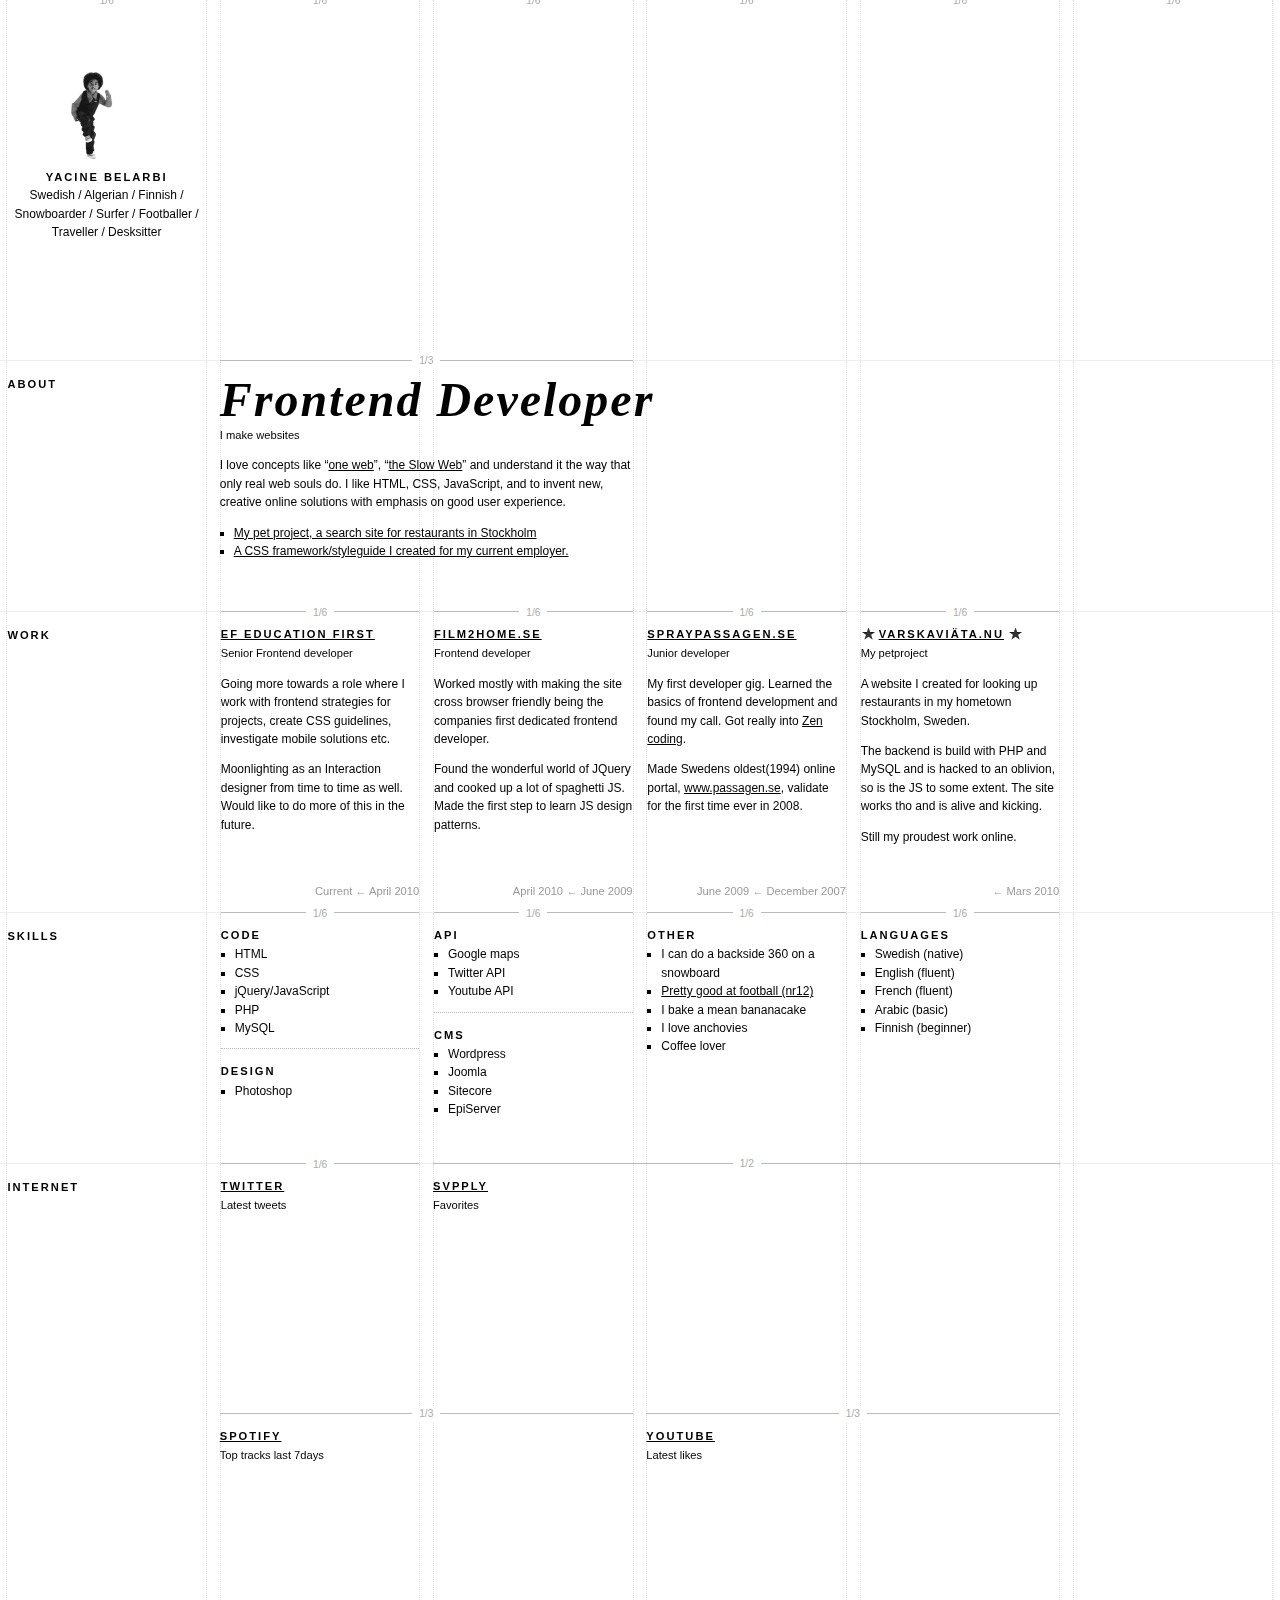
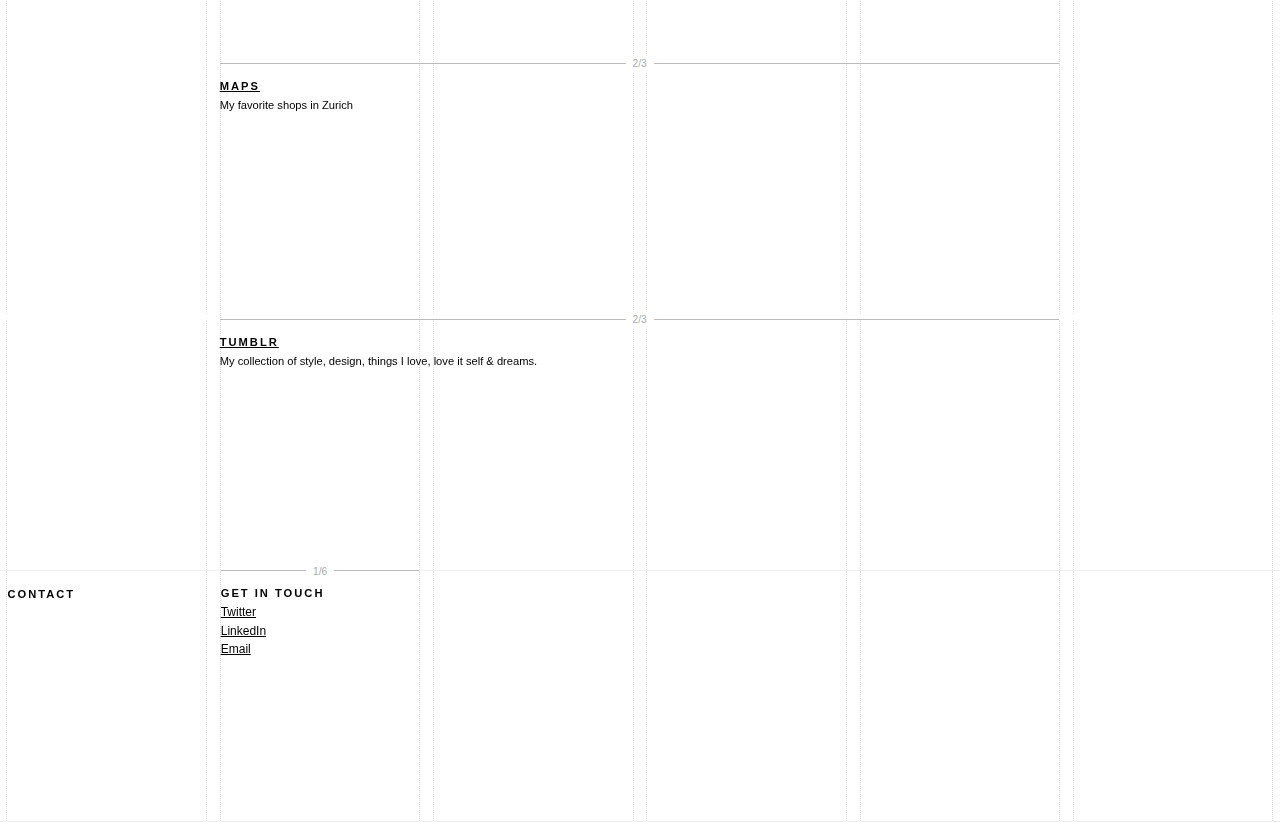
<file: index.html>
<!doctype html>
<!--[if lt IE 7 ]> <html class="no-js ie6" lang="en"> <![endif]-->
<!--[if IE 7 ]>    <html class="no-js ie7" lang="en"> <![endif]-->
<!--[if IE 8 ]>    <html class="no-js ie8" lang="en"> <![endif]-->
<!--[if (gte IE 9)|!(IE)]><!--> <html class="no-js" lang="en"> <!--<![endif]-->
<head>
	<meta charset="utf-8">
	<meta http-equiv="X-UA-Compatible" content="IE=edge,chrome=1">
	<title>tittavadjagkan.se - Yacine Belarbi</title>
	<meta name="description" content="" />
	<meta name="author" content="" />
	<meta name="viewport" content="width=device-width, initial-scale=1.0" />
	<link rel="shortcut icon" href="/favicon.ico" />
	<link rel="apple-touch-icon" href="/apple-touch-icon.png"/>
	<link rel="stylesheet" href="css/base.normalize.css"/>
	<link rel="stylesheet" href="css/base.grid.css"/>	
	<link rel="stylesheet" href="css/base.media.css"/>	
	<link rel="stylesheet" href="css/main.css"/>
	<script type="text/javascript" src="js/libs/modernizr.custom.59577.js"></script>
</head>
<body>
	<div class="page">
		<section class="line header">
			<header class="unit size1of6 col">
				<div class="logo">
					<img alt="Logo" width="100" src="img/dance.gif" />
					<h1><span>Yacine Belarbi<i style="display: none;">The markup artist</i></h1>
					<div>Swedish / Algerian / Finnish / Snowboarder / Surfer / Footballer / Traveller / Desksitter</div>
				</div>
				<div id="nowPlayingSection" class="marquee">
				</div>
			</header>
			<div class="unit size1of6 col"></div>
			<div class="unit size1of6 col"></div>
			<div class="unit size1of6 col"></div>
			<div class="unit size1of6 col"></div>
			<div class="unit size1of6 col"></div>
		</section>
		<section class="line intro introCarousel">
			<header class="unit size1of6">
				<h3><span>About</span></h3>
			</header>
			<article class="unit size1of6 carouselItem">
				<div class="col2 col ">
					<h4 class="bigTitle">Frontend Developer</h4>
					<small>I make websites</small>
					<p>I love concepts like “<a target="_blank" href="http://adactio.com/journal/1716/">one web</a>”, “<a target="_blank" href="http://blog.jackcheng.com/post/25160553986/the-slow-web">the Slow Web</a>” and understand it the way that only real web souls do. I like HTML, CSS, JavaScript, and to invent new, creative online solutions with emphasis on good user experience.</p>
					<ul>
						<li><a target="_blank" href="http://www.varskaviata.nu">My pet project, a search site for restaurants in Stockholm</a></li>
						<li><a target="_blank" href="http://www.ef.co.uk/2012/styleguide/index.html">A CSS framework/styleguide I created for my current employer.</a></li>
					</ul>					
				</div>
			</article>
			<div class="unit size1of6"></div>
			<article class="unit size1of6 carouselItem" style="display:none;">
				<div class="col2 col">
					<h4 class="bigTitle">Multinational</h4>
					<small>Algerian? Swedish? Finnish?</small>
					<p>My answer on where I am from varies depending on who ask and what situation im in. Its quite convenient actually. So her is the story: Im born in Algeria by a Finnish mother and an Algerian father. Moved to Sweden by the age of 2. Lived there until the age of 27. Moved to switzerland and been living here for the last 3 years. </p>
				</div>	
			</article>
			<div class="unit size1of6"></div>
			<article class="unit size1of6 carouselItem"  style="display:none;">
				<div class="col2 col">
					<h4 class="bigTitle">I do sports</h4>
					<small>I love doing sports</small>
					<p>Been a avid football(soccer) fan since early age. Started playing football at the age of 6 and played at a semi professional level for several years during my studies. Im quite a keen snowboarder as well. It really kicked off when I moved to Switzerland. So did my passion for tennis. It is, after all, Federer land.</p>
					<ul>
						<li><a target="_blank" href="http://youtu.be/h7_ZJ2AblNI">Some of my football skills caught on video, nr 12</a></li>
						<li><a target="_blank" href="http://www.youtube.com/watch?v=SWgybWR4qv4">Me flying into frame at 25sec</a></li>
					</ul>
				</div>
			</article>
			<div class="unit size1of6 "></div>
			<div class="unit size1of6 "></div>			
		</section>
		<section class="line workCarousel">
			<header class="unit size1of6 workUnit">
					<h3><span>Work</span></h3>
			</header>
			<article class="unit size1of6 workUnit col carouselItem">
					<h4><a href="http://www.ef.com" target="_blank">EF Education First</a></h4>
					<small>Senior Frontend developer</small>
					<div class="desc">
						<p>Going more towards a role where I work with frontend strategies for projects, create CSS guidelines, investigate mobile solutions etc.</p><p>Moonlighting as an Interaction designer from time to time as well. Would like to do more of this in the future.</p>
					</div>
					<span class="dateStamp">Current ← April 2010</span>
			</article>
			<article class="unit size1of6 workUnit col carouselItem">
					<h4><a href="http://www.film2home.se" target="_blank">Film2home.se</a></h4>
					<small>Frontend developer</small>
					<div class="desc">
						<p>Worked mostly with making the site cross browser friendly being the companies first dedicated frontend developer.</p><p>Found the wonderful world of JQuery and cooked up a lot of spaghetti JS. Made the first step to learn JS design patterns.</p>
					</div>
					<span class="dateStamp">April 2010 ← June 2009</span>
			</article>
			<article class="unit size1of6 workUnit col carouselItem">
					<h4><a href="http://www.spraypassagen.se" target="_blank">spraypassagen.se</a></h4>
					<small>Junior developer</small>
					<div class="desc">
						<p>My first developer gig. Learned the basics of frontend development and found my call. Got really into <a href="http://www.csszengarden.com">Zen coding</a>.<p>Made Swedens oldest(1994) online portal, <a href="http://www.passagen.se" target="_blank">www.passagen.se</a>, validate for the first time ever in 2008.</p>
					</div>
					<span class="dateStamp">June 2009 ← December 2007</span>
			</article>
			<article class="unit size1of6 workUnit col carouselItem">
					<h4><a href="http://www.varskaviata.nu" target="_blank" class="icon-star">varskaviäta.nu</a></h4>
					<small>My petproject</small>
					<div class="desc">
						<p>A website I created for looking up restaurants in my hometown Stockholm, Sweden. </p>
						<p>The backend is build with PHP and MySQL and is hacked to an oblivion, so is the JS to some extent. The site works tho and is alive and kicking. </p>
						<p>Still my proudest work online.</p>

					</div>
					<span class="dateStamp">← Mars 2010</span>
			</article>			
			<div class="unit size1of6 workUnit"></div>
		</section>		
		<section class="line sectionSkills">
			<header class="unit size1of6">
				<h3><span>Skills</span></h3>
			</header>
			<article class="unit size1of6 col">
					<h4>Code</h4>
					<ul class="listBorder">
						<li>HTML</li>
						<li>CSS</li>
						<li>jQuery/JavaScript</li>
						<li>PHP</li>
						<li>MySQL</li>
					</ul>
					<h4>Design</h4>
					<ul class="listBorder">
						<li>Photoshop</li>
					</ul>						
			</article>
			<article class="unit size1of6 col">
					<h4>API</h4>
					<ul class="listBorder">
						<li>Google maps</li>
						<li>Twitter API</li>
						<li>Youtube API</li>
					</ul>		
					<h4>CMS</h4>
					<ul class="listBorder">
						<li>Wordpress</li>
						<li>Joomla</li>
						<li>Sitecore</li>
						<li>EpiServer</li>
					</ul>								
			</article>	
			<article class="unit size1of6 col">
					<h4>Other</h4>
					<ul class="listBorder">
						<li>I can do a backside 360 on a snowboard</li>
						<li><a target="_blank" href="http://youtu.be/h7_ZJ2AblNI">Pretty good at football (nr12)</a></li>
						<li>I bake a mean bananacake</li>
						<li>I love anchovies</li>						
						<li>Coffee lover</li>
					</ul>
			</article>	
			<article class="unit size1of6 col">
					<h4>Languages</h4>
					<ul class="listBorder">
						<li>Swedish (native)</li>
						<li>English (fluent)</li>
						<li>French (fluent)</li>						
						<li>Arabic (basic)</li>
						<li>Finnish (beginner)</li>
					</ul>
			</article>
			<div class="unit size1of6"></div>						
		</section>
		<section class="line noDivider">
			<header class="unit size1of6">
					<h3><span>Internet</span></h3>
			</header>
			<article class="unit size1of6 col">
				<h4><a href="http://twitter.com/moppedisco" target="_blank">Twitter</a></h4>
				<small>Latest tweets</small>
				<div id="twitterSection">
				</div>
			</article>
			<article class="unit size1of6">
				<div class="col3 col">
					<h4><a href="https://svpply.com/moppedisco" target="_blank">Svpply</a></h4>
					<small>Favorites</small>
					<ul id="svpplySection" class="svpply_items">
					</ul>
				</div>
			</article>
			<div class="unit size1of6"></div>	
			<div class="unit size1of6"></div>	
			<div class="unit size1of6"></div>											
		</section>
		<section class="line noDivider">
			<div class="unit size1of6"></div>
			<article class="unit size1of6">
				<div class="col2 col">
					<h4><a href="http://www.lastfm.se/user/moppedisco" target="_blank">Spotify</a></h4>
					<small>Top tracks last 7days</small>
					<ol id="spotifySection" class="spotifyList listSection">					
					</ol>
				</div>
			</article>	
			<div class="unit size1of6"></div>					
			<article class="unit size1of6">
				<div class="col2 col">
					<h4><a href="http://www.youtube.com/user/moppedisco" target="_blank">Youtube</a></h4>
					<small>Latest likes</small>
					<ol id="youtubeSection" class="listSection">
					</ol>
				</div>
			</article>				
			<div class="unit size1of6"></div>	
			<div class="unit size1of6"></div>				
		</section>
		<section class="line noDivider">
			<div class="unit size1of6"></div>
			<article class="unit size1of6">
				<div class="myMap col col4">
					<h4><a href="http://goo.gl/maps/jY9B9" target="_blank">Maps</a></h4>
					<small>My favorite shops in Zurich</small>
					<iframe width="425" height="350" frameborder="0" scrolling="no" marginheight="0" marginwidth="0" src="http://maps.google.com/maps/ms?msa=0&amp;msid=216306688879260491636.00049c635a5c7683a2b57&amp;ie=UTF8&amp;t=m&amp;ll=47.375337,8.529854&amp;spn=0.040687,0.072956&amp;z=13&amp;output=embed"></iframe>
				</div>
			</article>
			<div class="unit size1of6"></div>
			<div class="unit size1of6"></div>
			<div class="unit size1of6"></div>
			<div class="unit size1of6"></div>
		</section>
		<section class="line">
			<div class="unit size1of6"></div>
			<article class="unit size1of6">
				<div class="col4 col">
					<h4><a href="http://iamaltofctrl.tumblr.com" target="_blank">Tumblr</a></h4>
					<small>My collection of style, design, things I love, love it self &amp; dreams.</small>
					<div id="tumblrSection" class="imgList">
					</div>
					<div class="tumblrOverlay">THIS IS AND OVERLAY</div>
				</div>
			</article>
			<div class="unit size1of6"></div>	
			<div class="unit size1of6"></div>	
			<div class="unit size1of6"></div>	
			<div class="unit size1of6"></div>							
		</section>
		<section class="line">
			<header class="unit size1of6">
				<h3><span>Contact</span></h3>
			</header>
			<article class="unit size1of6 col">
				<h4>get in touch</h4>
				<div><a class="" href="http://twitter.com/moppedisco" target="_blank">Twitter</a></div>
				<div><a class="" href="http://ch.linkedin.com/in/yacinebelarbi" target="_blank">LinkedIn</a></div>
				<div><a class="" href="mailto:yacbel@gmail.com">Email</a></div>
			</article>			
			<div class="unit size1of6"></div>
			<div class="unit size1of6"></div>
			<div class="unit size1of6"></div>
			<div class="unit size1of6"></div>										
		</section>
	</div>
<script src="http://www.google.com/jsapi" type="text/javascript"></script>
<script type="text/javascript">
	google.load("jquery", "1.7.1");
	google.load("swfobject", "2.1");
</script>  
<script type="text/javascript" src="js/libs/mustache.js"></script>
<script type="text/javascript" src="js/main kopia.js"></script>
<script type="text/javascript">
	YB.initialize();
</script>

<!-- Google Analytics-->
<script type="text/javascript">
var gaJsHost = (("https:" == document.location.protocol) ? "https://ssl." : "http://www.");
document.write(unescape("%3Cscript src='" + gaJsHost + "google-analytics.com/ga.js' type='text/javascript'%3E%3C/script%3E"));
</script>
<script type="text/javascript">
try {
var pageTracker = _gat._getTracker("UA-6684115-1");
pageTracker._trackPageview();
} catch(err) {}</script>	
<!-- END Google Analytics -->
</body>
</file>
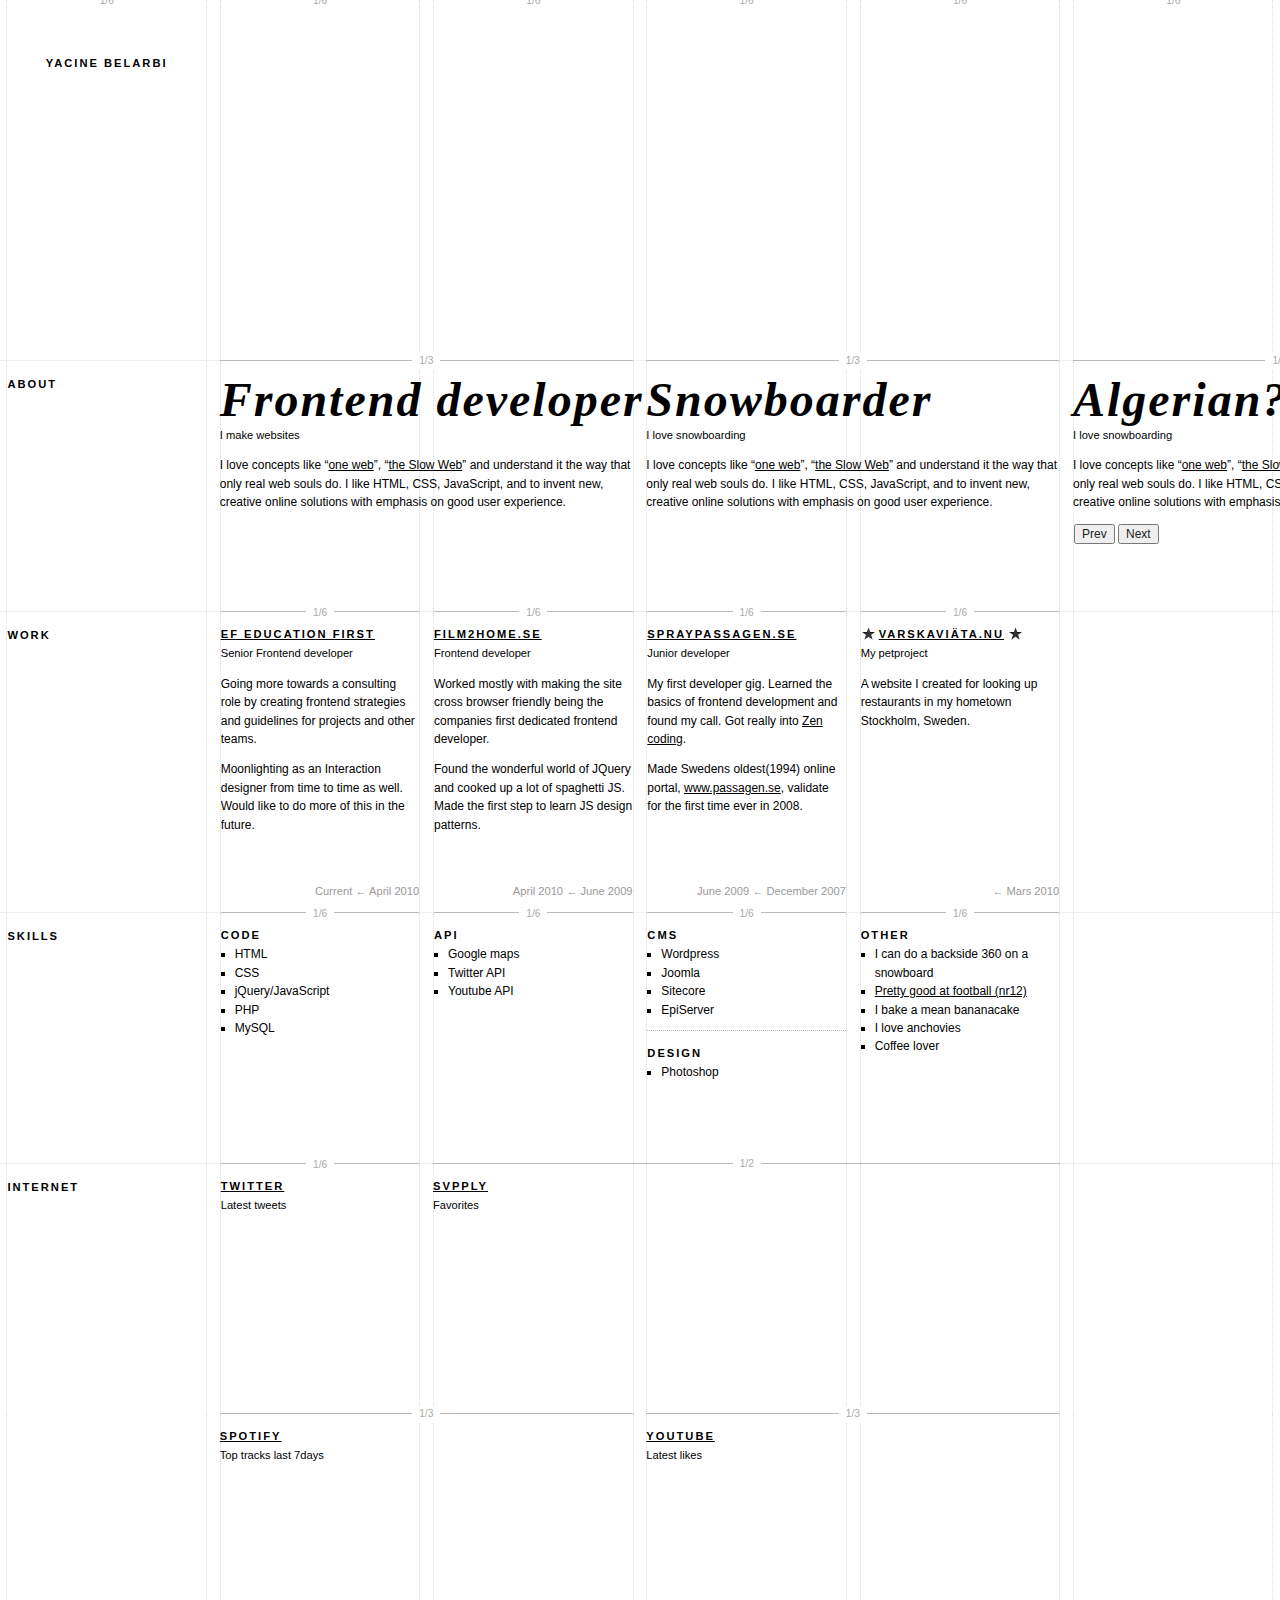
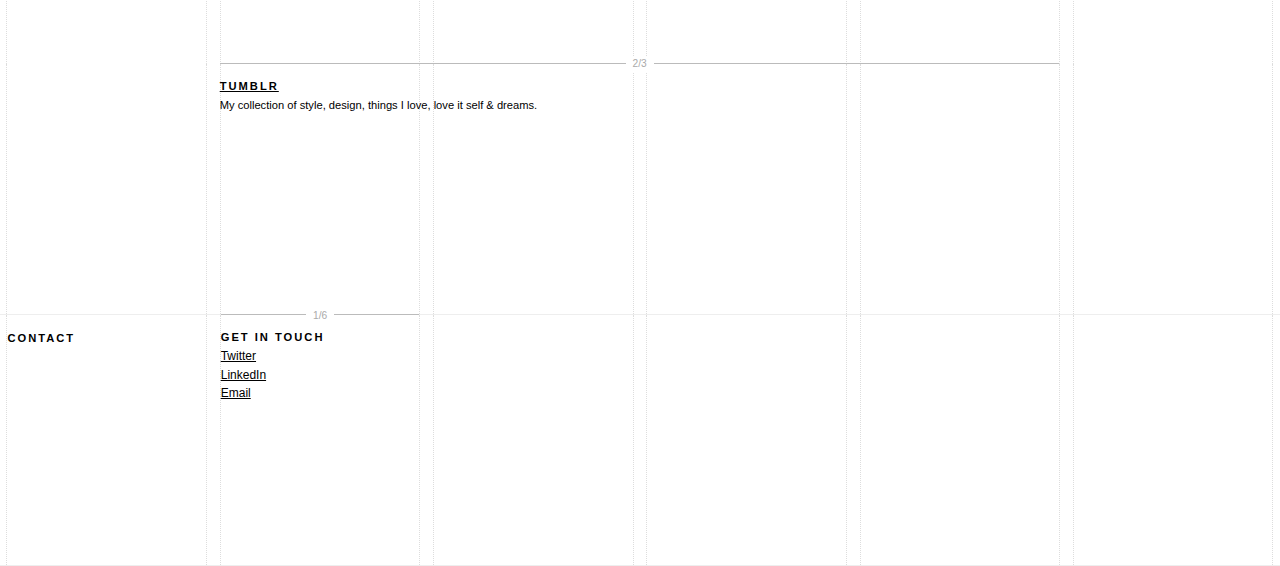
<file: index_with_slide.html>
<!doctype html>
<!--[if lt IE 7 ]> <html class="no-js ie6" lang="en"> <![endif]-->
<!--[if IE 7 ]>    <html class="no-js ie7" lang="en"> <![endif]-->
<!--[if IE 8 ]>    <html class="no-js ie8" lang="en"> <![endif]-->
<!--[if (gte IE 9)|!(IE)]><!--> <html class="no-js" lang="en"> <!--<![endif]-->
<head>
	<meta charset="utf-8">
	<meta http-equiv="X-UA-Compatible" content="IE=edge,chrome=1">
	<title>Yacine Belarbi - tittavadjagkan.se</title>
	<meta name="description" content="" />
	<meta name="author" content="" />
	<meta name="viewport" content="width=device-width, initial-scale=1.0" />
	<link rel="shortcut icon" href="/favicon.ico" />
	<link rel="apple-touch-icon" href="/apple-touch-icon.png"/>
	<link rel="stylesheet" href="css/base.normalize.css"/>
	<link rel="stylesheet" href="css/base.grid.css"/>	
	<link rel="stylesheet" href="css/base.media.css"/>	
	<link rel="stylesheet" href="css/main.css"/>
	<script type="text/javascript" src="js/libs/modernizr.custom.59577.js"></script>
</head>
<body>
	<div class="page">
		<section class="line header">
			<header class="unit size1of6 col">
				<div class="logo">
					<h1><span>Yacine Belarbi<i style="display: none;">The markup artist</i></h1>
					<img alt="Logo" width="100" src="img/me2.png" style="display: none;"/>
				</div>
				<div id="nowPlayingSection" class="marquee" data-target="nowPlayingTpl" data-script="loadAjax" data-url="http://ws.audioscrobbler.com/2.0/?method=user.getrecenttracks&user=moppedisco&api_key=751f646ff078929140ae0d72344c6a2f&format=json&limit=1">
				</div>
			</header>
			<div class="unit size1of6 col"></div>
			<div class="unit size1of6 col"></div>
			<div class="unit size1of6 col"></div>
			<div class="unit size1of6 col"></div>
			<div class="unit size1of6 col"></div>
		</section>
		<section class="line intro">
			<header class="unit size1of6">
					<h3><span>About</span></h3>
			</header>
			<article class="unit size1of6 carouselItem">
				<div class="col2 col ">
					<h4 class="bigTitle">Frontend developer</h4>
					<small>I make websites</small>
					<p>I love concepts like “<a target="_blank" href="http://adactio.com/journal/1716/">one web</a>”, “<a target="_blank" href="http://blog.jackcheng.com/post/25160553986/the-slow-web">the Slow Web</a>” and understand it the way that only real web souls do. I like HTML, CSS, JavaScript, and to invent new, creative online solutions with emphasis on good user experience.</p>
				</div>
			</article>
			<div class="unit size1of6"></div>
			<article class="unit size1of6 carouselItem">
				<div class="col2 col">
					<h4 class="bigTitle">Snowboarder</h4>
					<small>I love snowboarding</small>
					<p>I love concepts like “<a target="_blank" href="http://adactio.com/journal/1716/">one web</a>”, “<a target="_blank" href="http://blog.jackcheng.com/post/25160553986/the-slow-web">the Slow Web</a>” and understand it the way that only real web souls do. I like HTML, CSS, JavaScript, and to invent new, creative online solutions with emphasis on good user experience.</p>
				</div>	
			</article>
			<div class="unit size1of6"></div>
			<article class="unit size1of6 carouselItem">
				<div class="col2 col">
					<h4 class="bigTitle">Algerian?</h4>
					<small>I love snowboarding</small>
					<p>I love concepts like “<a target="_blank" href="http://adactio.com/journal/1716/">one web</a>”, “<a target="_blank" href="http://blog.jackcheng.com/post/25160553986/the-slow-web">the Slow Web</a>” and understand it the way that only real web souls do. I like HTML, CSS, JavaScript, and to invent new, creative online solutions with emphasis on good user experience.</p>
				</div>
				
				<button class="btn prev">Prev</button>
				<button class="btn next">Next</button>
			</article>
		</section>
		<section class="line">
			<header class="unit size1of6 workUnit">
					<h3><span>Work</span></h3>
			</header>
			<article class="unit size1of6 workUnit col">
					<h4><a href="http://www.ef.com" target="_blank">EF Education First</a></h4>
					<small>Senior Frontend developer</small>
					<div class="desc">
						<p>Going more towards a consulting role by creating frontend strategies and guidelines for projects and other teams.</p><p>Moonlighting as an Interaction designer from time to time as well. Would like to do more of this in the future.</p>
					</div>
					<span class="dateStamp">Current ← April 2010</span>
			</article>
			<article class="unit size1of6 workUnit col">
					<h4><a href="http://www.film2home.se" target="_blank">Film2home.se</a></h4>
					<small>Frontend developer</small>
					<div class="desc">
						<p>Worked mostly with making the site cross browser friendly being the companies first dedicated frontend developer.</p><p>Found the wonderful world of JQuery and cooked up a lot of spaghetti JS. Made the first step to learn JS design patterns.</p>
					</div>
					<span class="dateStamp">April 2010 ← June 2009</span>
			</article>
			<article class="unit size1of6 workUnit col">
					<h4><a href="http://www.spraypassagen.se" target="_blank">spraypassagen.se</a></h4>
					<small>Junior developer</small>
					<div class="desc">
						<p>My first developer gig. Learned the basics of frontend development and found my call. Got really into <a href="http://www.csszengarden.com">Zen coding</a>.<p>Made Swedens oldest(1994) online portal, <a href="http://www.passagen.se" target="_blank">www.passagen.se</a>, validate for the first time ever in 2008.</p>
					</div>
					<span class="dateStamp">June 2009 ← December 2007</span>
			</article>
			<article class="unit size1of6 workUnit col">
					<h4><a href="http://www.varskaviata.nu" target="_blank" class="icon-star">varskaviäta.nu</a></h4>
					<small>My petproject</small>
					<div class="desc">
						<p>A website I created for looking up restaurants in my hometown Stockholm, Sweden.</p>
					</div>
					<span class="dateStamp">← Mars 2010</span>
			</article>			
			<div class="unit size1of6 workUnit"></div>
		</section>		
		<section class="line">
			<header class="unit size1of6">
				<h3><span>Skills</span></h3>
			</header>
			<article class="unit size1of6 col">
					<h4>Code</h4>
					<ul class="listBorder">
						<li>HTML</li>
						<li>CSS</li>
						<li>jQuery/JavaScript</li>
						<li>PHP</li>
						<li>MySQL</li>
					</ul>
			</article>
			<article class="unit size1of6 col">
					<h4>API</h4>
					<ul class="listBorder">
						<li>Google maps</li>
						<li>Twitter API</li>
						<li>Youtube API</li>
					</ul>					
			</article>	
			<article class="unit size1of6 col">
					<h4>CMS</h4>
					<ul class="listBorder">
						<li>Wordpress</li>
						<li>Joomla</li>
						<li>Sitecore</li>
						<li>EpiServer</li>
					</ul>
					<h4>Design</h4>
					<ul class="listBorder">
						<li>Photoshop</li>
					</ul>	
			</article>	
			<article class="unit size1of6 col">
					<h4>Other</h4>
					<ul class="listBorder">
						<li>I can do a backside 360 on a snowboard</li>
						<li><a target="_blank" href="http://youtu.be/h7_ZJ2AblNI">Pretty good at football (nr12)</a></li>
						<li>I bake a mean bananacake</li>
						<li>I love anchovies</li>						
						<li>Coffee lover</li>
					</ul>
			</article>
			<div class="unit size1of6"></div>						
		</section>
		<section class="line noDivider">
			<header class="unit size1of6">
					<h3><span>Internet</span></h3>
			</header>
			<article class="unit size1of6 col">
				<h4><a href="http://twitter.com/moppedisco" target="_blank">Twitter</a></h4>
				<small>Latest tweets</small>
				<div id="twitterSection">
				</div>
			</article>
			<article class="unit size1of6">
				<div class="col3 col">
					<h4><a href="https://svpply.com/moppedisco" target="_blank">Svpply</a></h4>
					<small>Favorites</small>
					<ul id="svpplySection" class="svpply_items">
					</ul>
				</div>
			</article>
			<div class="unit size1of6"></div>	
			<div class="unit size1of6"></div>	
			<div class="unit size1of6"></div>											
		</section>
		<section class="line noDivider">
			<div class="unit size1of6"></div>
			<article class="unit size1of6">
				<div class="col2 col">
				<h4><a href="http://www.lastfm.se/user/moppedisco" target="_blank">Spotify</a></h4>
				<small>Top tracks last 7days</small>
				<ol id="spotifySection" class="spotifyList listSection">					
				</ol>
				</div>
			</article>	
			<div class="unit size1of6"></div>					
			<article class="unit size1of6">
				<div class="col2 col">
				<h4><a href="http://www.youtube.com/user/moppedisco" target="_blank">Youtube</a></h4>
				<small>Latest likes</small>
				<ol id="youtubeSection" class="listSection">
				</ol>
				</div>
			</article>				
			<div class="unit size1of6"></div>	
			<div class="unit size1of6"></div>				
		</section>
		<section class="line">
			<div class="unit size1of6"></div>
			<article class="unit size1of6">
				<div class="col4 col">
					<h4><a href="http://iamaltofctrl.tumblr.com" target="_blank">Tumblr</a></h4>
					<small>My collection of style, design, things I love, love it self &amp; dreams.</small>
					<div id="tumblrSection" class="imgList">
					</div>
				</div>
			</article>
			<div class="unit size1of6"></div>	
			<div class="unit size1of6"></div>	
			<div class="unit size1of6"></div>	
			<div class="unit size1of6"></div>							
		</section>
		<section class="line">
			<header class="unit size1of6">
				<h3><span>Contact</span></h3>
			</header>
			<article class="unit size1of6 col">
				<h4>get in touch</h4>
				<div><a class="" href="http://twitter.com/moppedisco" target="_blank">Twitter</a></div>
				<div><a class="" href="http://ch.linkedin.com/in/yacinebelarbi" target="_blank">LinkedIn</a></div>
				<div><a class="" href="mailto:yacbel@gmail.com">Email</a></div>
			</article>			
			<div class="unit size1of6"></div>
			<div class="unit size1of6"></div>
			<div class="unit size1of6"></div>
			<div class="unit size1of6"></div>										
		</section>
	</div>
<script src="http://www.google.com/jsapi" type="text/javascript"></script>
<script type="text/javascript">
	google.load("jquery", "1.7.1");
	google.load("swfobject", "2.1");
</script>  
<script type="text/javascript" src="js/libs/mustache.js"></script>
<script type="text/javascript" src="js/main kopia.js"></script>
<script type="text/javascript">
	YB.initialize();
</script>

<!-- Google Analytics-->
<script type="text/javascript">
var gaJsHost = (("https:" == document.location.protocol) ? "https://ssl." : "http://www.");
document.write(unescape("%3Cscript src='" + gaJsHost + "google-analytics.com/ga.js' type='text/javascript'%3E%3C/script%3E"));
</script>
<script type="text/javascript">
try {
var pageTracker = _gat._getTracker("UA-6684115-1");
pageTracker._trackPageview();
} catch(err) {}</script>	
<!-- END Google Analytics -->
</body>
</file>
<file: css/base.grid.css>
/* = GRIDS
---------------------------------------------------*/

.line:after{clear:both;display:block;visibility:hidden;overflow:hidden;height:0 !important;line-height:0;font-size:xx-large;content:" x x x x x x x x x x x x x x x x x x x x x x x x x x x x x x x x x x x x x x x x x x x x x x x x x x x x x x x x x x x x x x x x x x x x x x x x x x x x x x x x x x x x x x x x x x x x ";}
.line{*zoom:1;}
.unit{float:left;}
.size1of1{float:none;}
.size1of2{width:50%;}
.size1of3{width:33.33333%;}
.size2of3{width:66.66666%;}
.size1of4{width:25%;}
.size3of4{width:75%;}
.size1of5{width:20%;}
.size2of5{width:40%;}
.size3of5{width:60%;}
.size4of5{width:80%;}
.size1of6{width:16.66667%;}
.size5of6 {width:83.333333%}

/* ---- prefix ---- */
.prefix1of2 {margin-left:50%}
.prefix1of3 {margin-left:33.333333%}
.prefix2of3 {margin-left:66.666666%}
.prefix1of4 {margin-left:25%}
.prefix3of4 {margin-left:75%}
.prefix1of5 {margin-left:20%}
.prefix2of5 {margin-left:40%}
.prefix3of5 {margin-left:60%}
.prefix4of5 {margin-left:80%}
.prefix1of6 {margin-left:16.666667%}
.prefix5of6 {margin-left:83.333333%}

/* ---- suffix ---- */
.suffix1of2 {margin-right:50%}
.suffix1of3 {margin-right:33.333333%}
.suffix2of3 {margin-right:66.666666%}
.suffix1of4 {margin-right:25%}
.suffix3of4 {margin-right:75%}
.suffix1of5 {margin-right:20%}
.suffix2of5 {margin-right:40%}
.suffix3of5 {margin-right:60%}
.suffix4of5 {margin-right:80%}
.suffix1of6 {margin-right:16.666667%}
.suffix5of6 {margin-right:83.333333%}

/* ---- push ---- */
.push1of2 {left:50%}
.push1of3 {left:33.333333%}
.push2of3 {left:66.666666%}
.push1of4 {left:25%}
.push3of4 {left:75%}
.push1of5 {left:20%}
.push2of5 {left:40%}
.push3of5 {left:60%}
.push4of5 {left:80%}
.push1of6 {left:16.666667%}
.push5of6 {left:83.333333%}

/* ---- pull ---- */
.pull1of2 {left:-50%}
.pull1of3 {left:-33.333333%}
.pull2of3 {left:-66.666666%}
.pull1of4 {left:-25%}
.pull3of4 {left:-75%}
.pull1of5 {left:-20%}
.pull2of5 {left:-40%}
.pull3of5 {left:-60%}
.pull4of5 {left:-80%}
.pull1of6 {left:-16.666667%}
.pull5of6 {left:-83.333333%}
</file>
<file: css/base.media.css>
.media:after, .bd:after{clear:both;display:block;visibility:hidden;overflow:hidden;height:0 !important;line-height:0;font-size:xx-large;content:" x x x x x x x x x x x x x x x x x x x x x x x x x x x x x x x x x x x x x x x x x x x x x x x x x x x x x x x x x x x x x x x x x x x x x x x x x x x x x x x x x x x x x x x x x x x x ";}
.media .bd{display:table-cell; zoom:1;}
.media .bd > :first-child{margin-top:0;}
.media .bd > :last-child{margin-bottom:0;}
.media .img{float:left;margin-right:20px;}
.media .img img{display:block;}
.media .imgRight{float:right; margin-left:20px;}
a.media{display:block;}
.media .icon-image.img { margin: 0 5px 0 0; }
</file>
<file: css/main.css>
/* ---------------------- GENERAL RULES ---------------------- */
body 							{ font-weight: 300; color: #000; font-size: 12px;  }
::selection 					{ background: red; color: #fff; }

ul								{ padding: 0; list-style-type: square; margin-left: 14px; }
ol								{ padding: 0; margin-left: 15px; }
small							{ font-size: 93%; }

h1,
h2,
h3,
h4,
h5								{ font-size: 93%; margin: 0; text-transform: uppercase; letter-spacing: 2px; font-weight: 500; color:#000; }
h5 								{ margin: 0 0 3px; }

h1								{ font-weight: bold; }
h1 + h2 span 					{ background: black; padding: 2px 5px 1px; color: white; cursor: pointer; }

a 								{ text-decoration: underline; }
a:hover							{ text-decoration: none; }

/* ---------------------- HELPER RULES ---------------------- */

.txtC 							{ text-align: center; }
.listBorder						{ margin-top: 0; }
.loading 						{ background: url("../img/ajax-loader.gif") no-repeat 50% 50%;  }

.icon-star 						{ padding: 0 18px; position: relative; }
.icon-star:after,
.icon-star:before				{ background: url("../img/glyphicons-halflings.png") -120px 0; width: 14px; height: 14px; content: " "; position: absolute; left: 0; top: -1px; }

.icon-star:after 				{ left: auto; right: 0; }

.flashEmbed {
	position:relative;
	padding-bottom:56.25%;
	padding-top:30px;
	height:0;
	overflow:hidden
}
.ie6 .flashEmbed div,
.ie7 .flashEmbed div,
.flashEmbed iframe,
.flashEmbed object,
.flashEmbed embed {position:absolute;top:0;left:0;width:100%;height:100%}

/* ---------------------- HEADER RULES ---------------------- */

.logo 							{ margin: 55px auto 0px; text-align: center; }


/* ---------------------- GENERAL COLUMN STYLES ---------------------- */

section 						{ border-bottom: 1px solid #eee; }
section.noDivider				{ border: none; }
header h3						{ padding: 15px 0 1px; margin: 0; color: #000; }
header h3 span 					{ padding: 2px 5px 1px 0; margin: 0; font-weight: bold; } 
header a 						{ text-decoration: underline; }
header a:hover					{ text-decoration: none; }
header.unit 					{ z-index: 10; }

article h4						{ font-weight: bold; white-space: pre; border-top: 1px solid #bbb; font-size: 93%; margin: -1px 0 0; text-transform: uppercase; letter-spacing: 2px; padding: 14px 0 1px; }
article:hover h4 				{ border-top-color: red; }
article h4 a:link 				{ color: #000; }
article h4 + small				{ white-space: pre; }  
article h4 + p 					{ margin-top: 0; }
.listBorder + h4 				{ border-top: 1px dotted #BBB; }

.size1of6 						{ width: 15.666666%; }
.col 							{ position: relative; }
.col2							{ width: 208%; margin: 0 0 0 -1px; position: relative; }
.col3							{ width: 316%; margin: 0 0 0 -1px; position: relative; }
.col4							{ width: 423%; margin: 0 0 0 -1px; position: relative; }
.unit 							{ border-left: 1px dotted #ddd; border-right: 1px dotted #ddd; margin: 0 0.5%; min-height: 250px; }
.header .unit 					{ min-height: 360px; }

.col::before {
								content: " ";
								background: white;
								display: inline-block;
								position: absolute;
								left: 50%;
								top: -7px;
								padding: 0 7px;
								font-size: 85%;
								margin: 0 0 0 -14px;
								color: #aaa;
}

.col.size1of6::before 			{ content: "1/6"; }
.col2::before 					{ content: "1/3"; }
.col3::before 					{ content: "1/2"; }
.col4::before 					{ content: "2/3"; }

/* ---------------------- SPECIFIC COLUMN STYLES ---------------------- */

.bigTitle 						{ font-size: 400%; text-transform: none; line-height: 50px; font-family: georgia; font-style: italic; }

.workUnit.unit					{ min-height: 300px; }
.gold 							{ background: rgba(255, 215, 0, 0.11); }
.workUnit .desc					{ min-height: 220px; position: relative; overflow: hidden; }			
.workUnit .dateStamp			{ padding: 0 0 10px; display: block; text-align: right; font-size: 93%; font-weight: normal; color: #999; }

.inner-wrap						{ 
								-webkit-transition: all 0.6s ease-out;
								-moz-transition: all 0.6s ease-out; 
								-o-transition: all 0.6s ease-out; 
								transition: all 0.6s ease-out; 
}

.carouselItem.old .inner-wrap 	{ opacity: 0.1; }
.carouselItem.upcoming .inner-wrap 	{ opacity: 0.1; }
.carouselItem.future .inner-wrap{ opacity: 0.1; } 
.carouselItem.future .inner-wrap{ overflow: hidden; }

section 						{  }

.btn							{ clear: both; }

.carouselButtons 				{ position: relative; z-index: 999999; text-align: center; margin: 85px 0; }
.carouselButtons img			{ cursor: pointer; }

/* THIS IS TEST 
THIS IS TEST END */

b + small 						{ display: block; white-space: pre; }

.svpply_items					{ margin: 0; float: left; width: 100%; padding: 0; }
.svpply_items li 				{ padding: 0 30px; float: left; width: 33%; list-style: none; }
.svpply_items li img 			{ float: left; max-width: 80%; }

.listSection					{ list-style-position: inside; margin: 10px 0 0 0; }
.listSection li 				{ border-bottom: 1px solid #eee; white-space: pre; overflow: hidden; position: relative; }
.listSection .listHighlight		{ position: absolute; right: 0; background: #000; color: #fff; padding: 0px 5px; border-left: 5px solid #fff; top: 0; text-decoration: none; }
.listSection .listHighlight:hover { text-decoration: underline; }

#twitterSection a 				{ text-decoration: none; display: inline-block; }
#twitterSection a:hover			{ text-decoration: underline; }

.blackBox,
.blackBox:visited				{ padding: 2px 5px 1px; background: #000; color: #fff; }

.imgList						{ margin: 10px 0 0; }
.imgList img 					{ width: 10%; max-width: 95px; border: 1px solid #fff; border-right:0; border-bottom:0; }
.imgList a:hover				{ opacity: 0.4; }

.myMap iframe					{ height: 200px; width: 100%; }  

/* ---------------------- CSS3 MARGUEE STYLE ---------------------- */

.marquee 						{ overflow: hidden; position: relative; text-align: left; }
.marquee small 					{ color: #ccc; display: block; }
                          
.marquee a {
								word-wrap: nowrap;                
								display: inline-block;
								position: relative;
								left: -100%;
								text-decoration: none;

								-moz-animation-name: marquee;
								-webkit-animation-name: marquee;              

								-moz-animation-duration: 10s;
								-webkit-animation-duration: 10s;      

								-moz-animation-iteration-count: infinite;
								-webkit-animation-iteration-count: infinite;                        

								-moz-animation-timing-function: linear;
								-webkit-animation-timing-function: linear;     
}
            
@-webkit-keyframes marquee{
								0% {
									left: 100%;
								}
								100% {
									left: -100%;
								}
}
              
@-moz-keyframes marquee{
								0% {
									left: 100%;
								}
								100% {
									left: -100%;
								}
}

.tumblrOverlay {
    opacity: 0;
    position: fixed;
    top: 0;
    left: 0;
    width: 100%;
    height: 100%;
    -webkit-transition: all 0.4s ease;
    z-index: -1;
    pointer-events: none;
    cursor: default;
}

/* MEDIA QUERIES */
/* ------------------------------------------------------------------ */
/* ------------------------------------------------------------------ */
/* ------------------------------------------------------------------ */
/* ------------------------------------------------------------------ */
/* ------------------------------------------------------------------ */

@media all and (min-width: 1280px) {
	body:after {
		content: 'desktop';
		display: none;	
	}
}

@media all and (max-width: 1000px) {
	section  .unit 					{ width: 19%; }
		section  .unit:last-child 	{ display: none; } 
	.col4							{ width: 421%; }
	.col.size1of6::before 			{ content: "1/5"; }
	.col2::before 					{ content: "2/5"; }
	.col3::before 					{ content: "3/5"; }
	.col4::before 					{ content: "4/5"; }
}

@media all and (max-width: 760px) {
	.logo 							{ margin: 15px 0; }
	.logo h1						{ padding: 17px 0 0 0; margin: -15px -20px 0; text-align: center; color: #fff; }  
	.logo img 						{ display: none; }
	.bigTitle 						{ font-size: 200%; line-height: inherit; }

	.header 						{ border: none; background: #000; color: #fff; }

	.unit, 							
	.header .unit 					{ min-height: inherit; margin: 0; border: none; }

	section header.unit				{ float: none; width: 100%;  margin: 0; padding: 0 20px; }
	section article.unit 			{ width: 100%; border: none; margin: 0; padding: 0 20px; }

	section.sectionSkills article.unit { width: 50%; }

	.col2,
	.col3,
	.col4 							{ width: auto; margin: 0; }

	.workUnit.unit,
	.workUnit .desc 				{ min-height: inherit; }
	
	.col.size1of6::before,
	.col::before 					{ content: " "; }

	article h4 + small 				{ white-space: normal; } 

	.page section:last-child 		{ margin-top: 20px; background: #000; padding: 0 0 20px 0; border: none; }

	.page section:last-child h3,
	.page section:last-child a		{ color: #fff; text-decoration: none; display: block; }

	.page section:last-child h4 	{ display: none; }

	.imgList 						{ white-space: nowrap; overflow: scroll; padding: 0 0 10px; -webkit-overflow-scrolling: touch; }
	.imgList a 						{ display: inline-block; }
	.imgList img 					{ display: inline-block; width: auto; }

	.svpply_items 					{ white-space: nowrap; overflow: scroll; -webkit-overflow-scrolling: touch; }
 	.svpply_items li 				{ width: 100%; display: inline-block; float: none; vertical-align: text-top; }
 	.svpply_items img 				{ float: none; }
}
</file>
